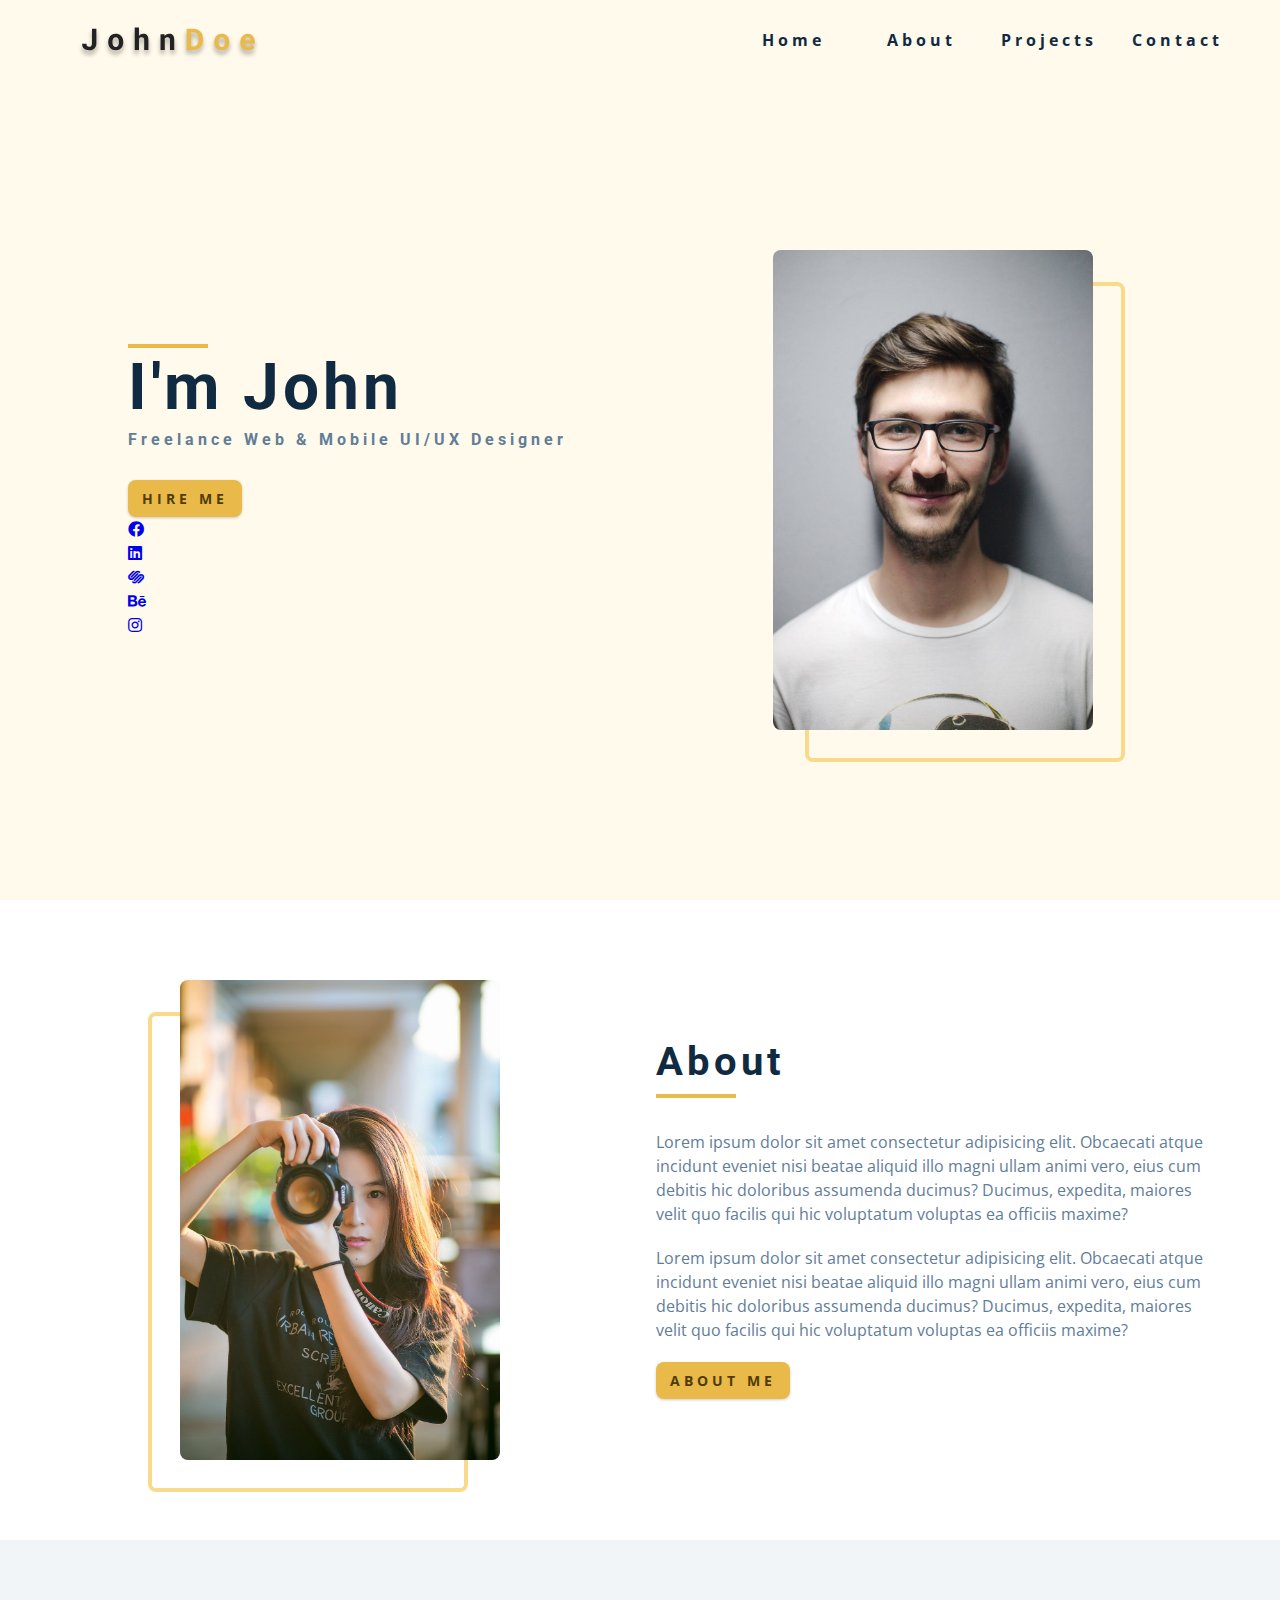
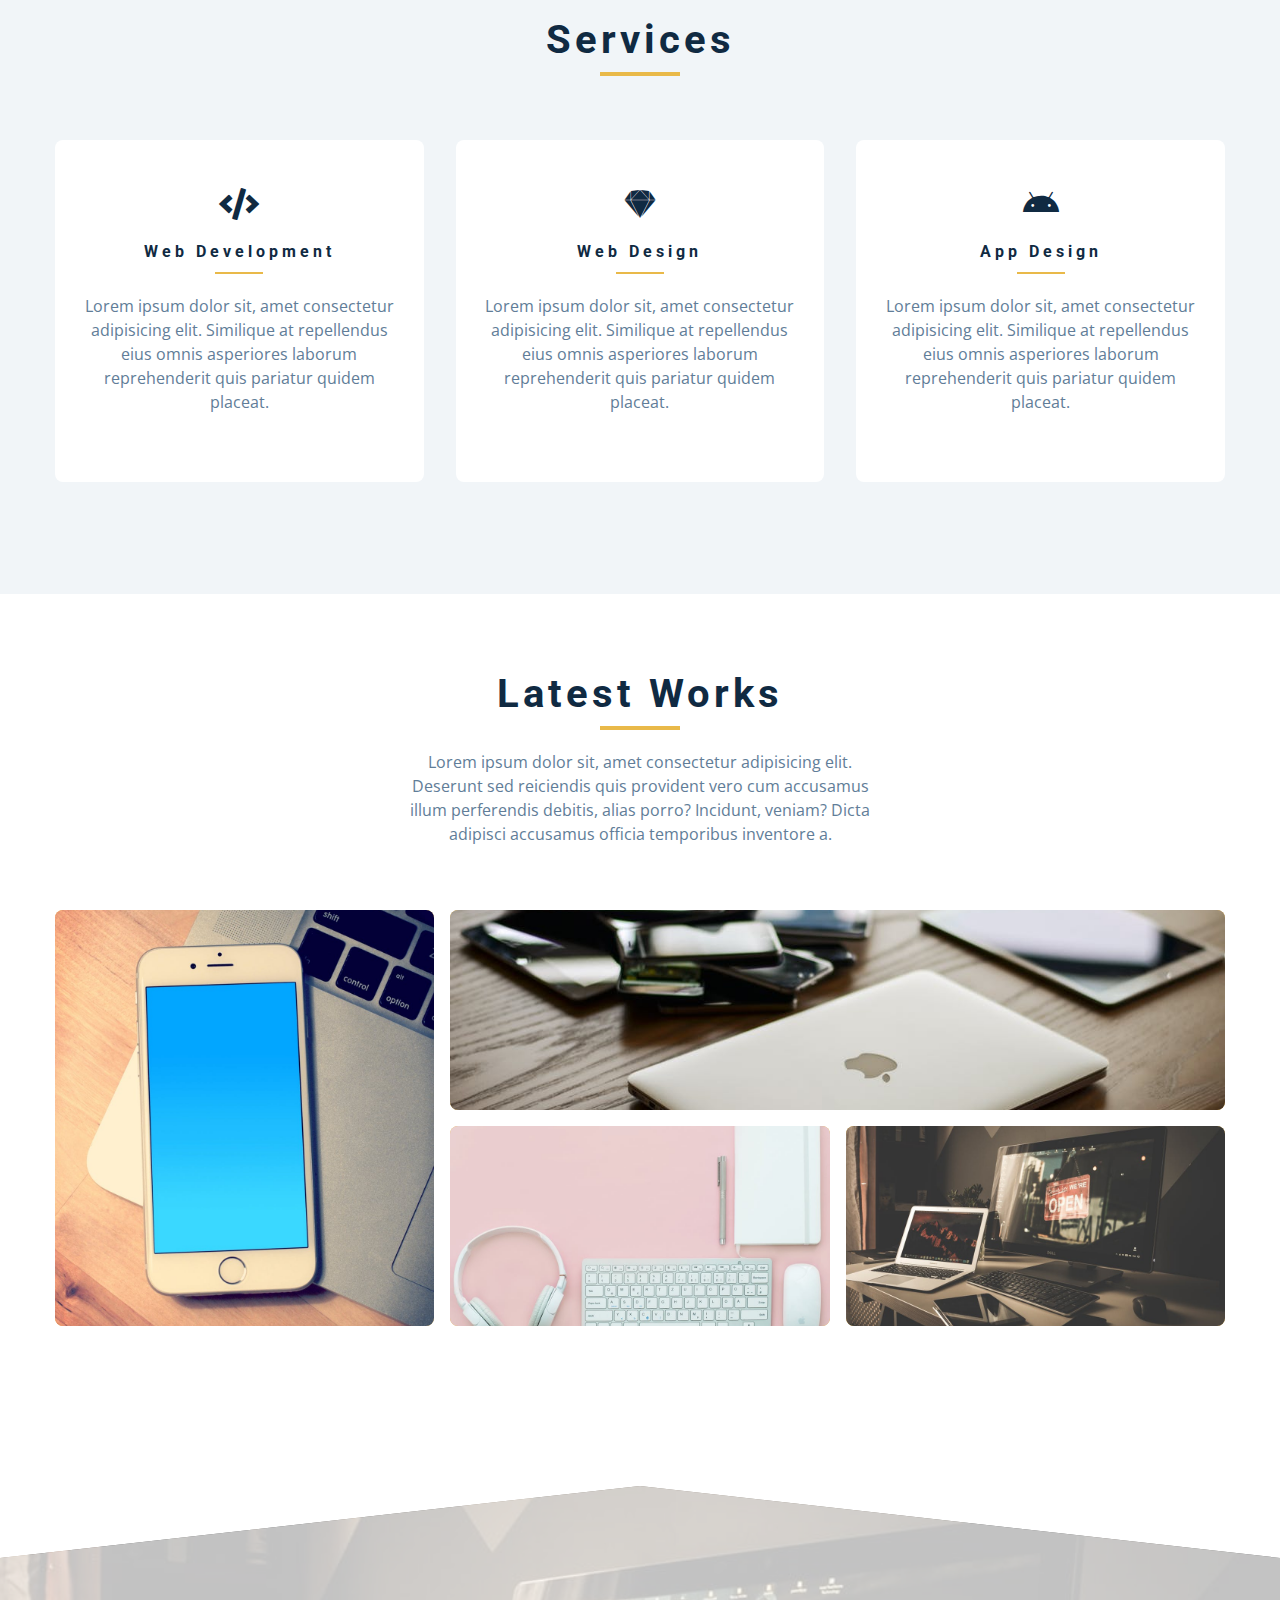
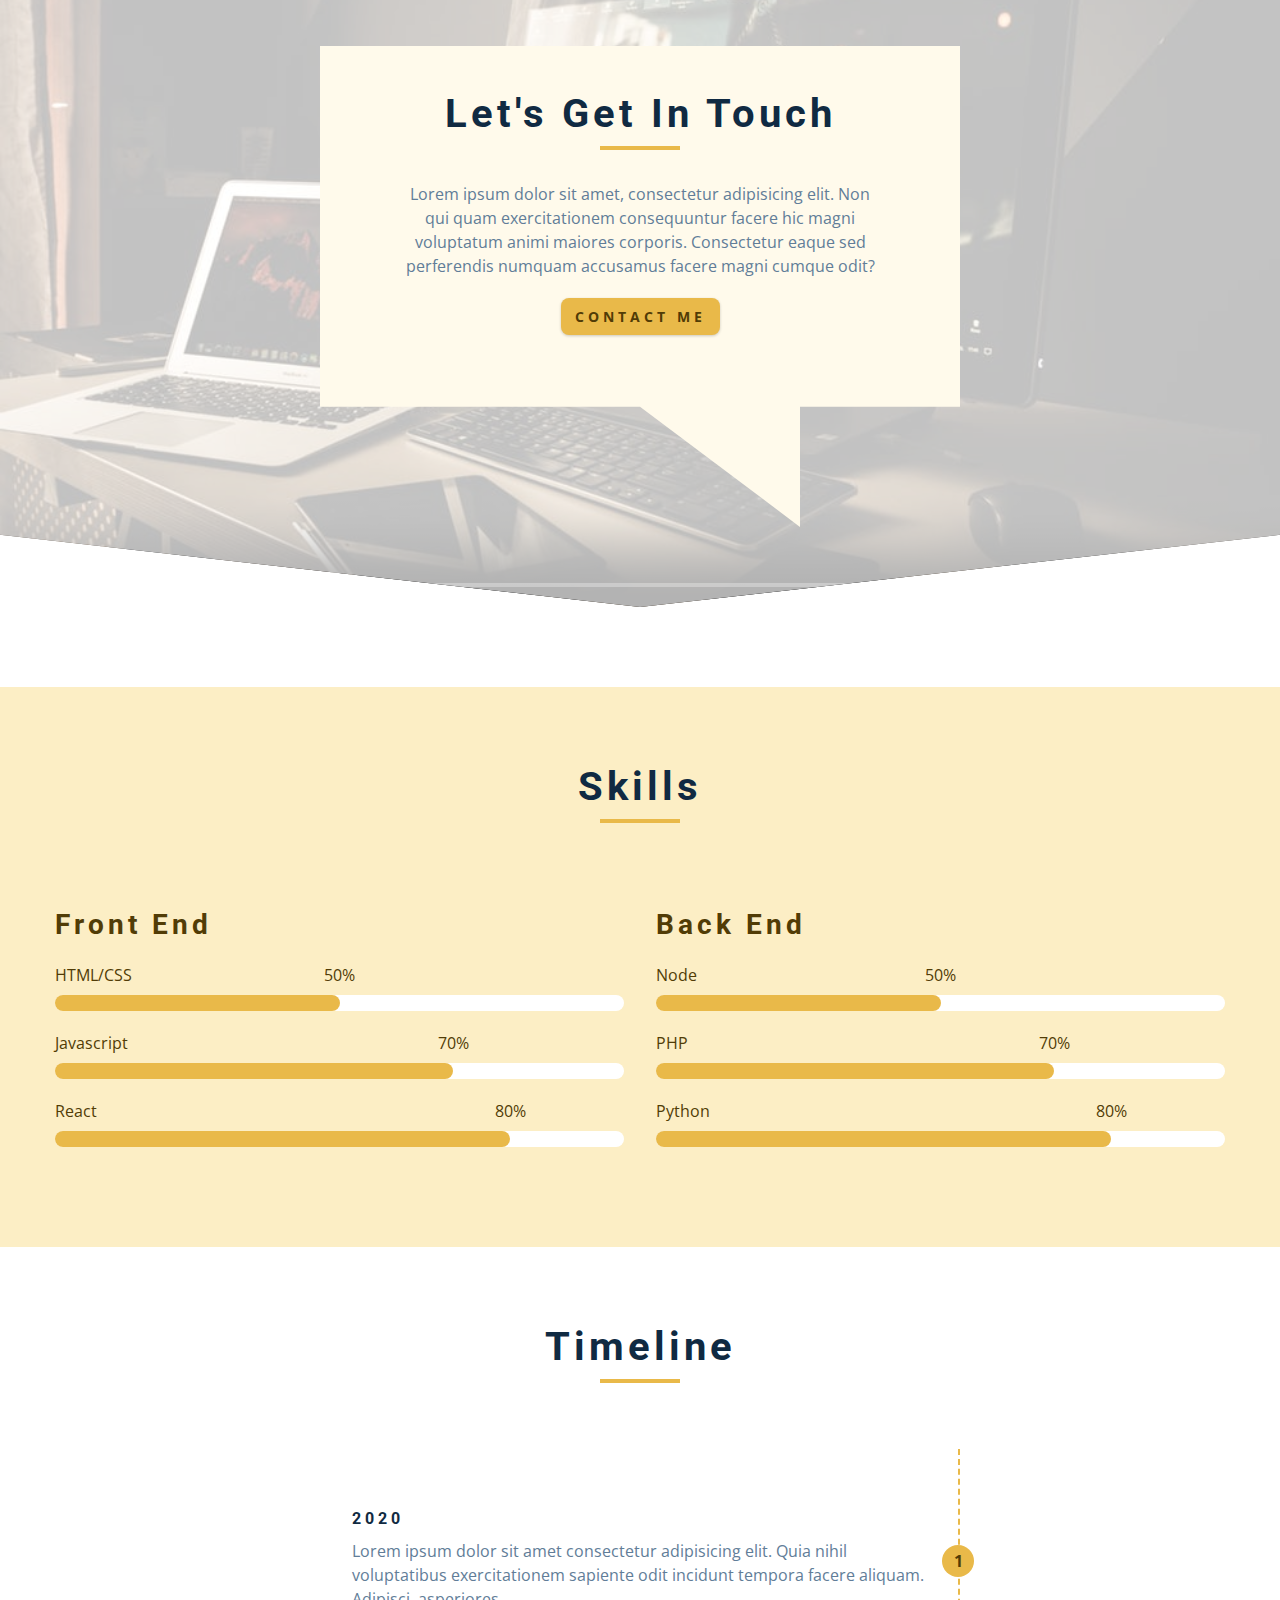
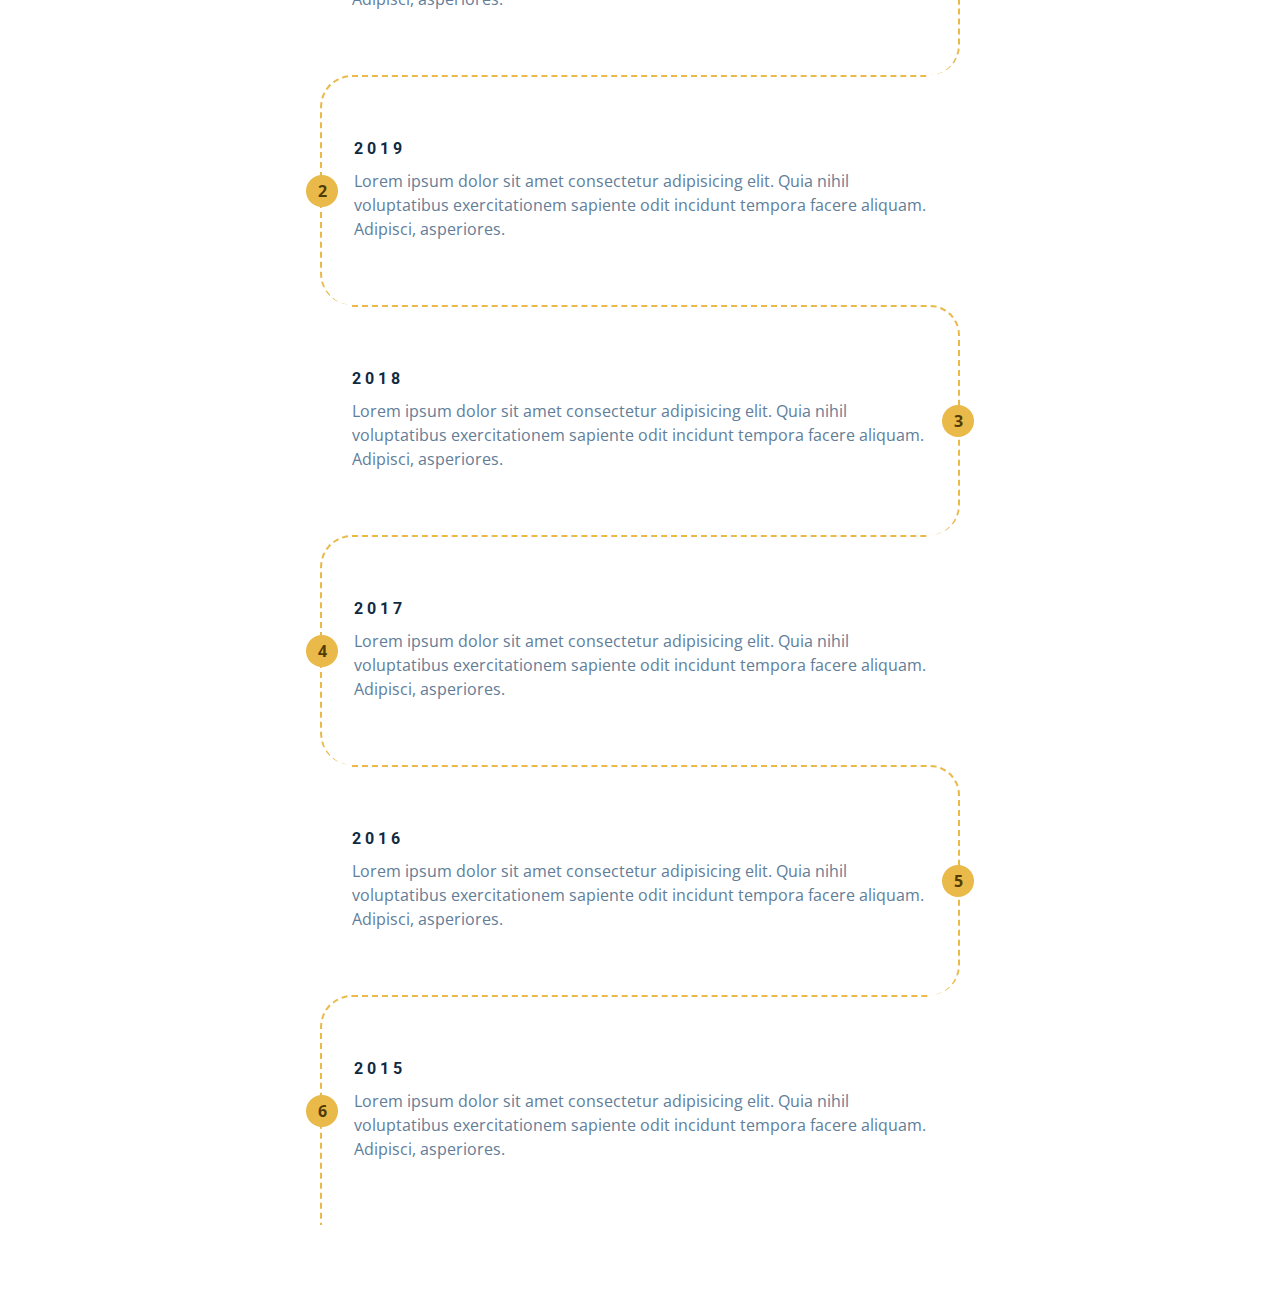
<file: index.html>
<!DOCTYPE html>
<html lang="en">
  <head>
    <meta charset="UTF-8" />
    <meta name="viewport" content="width=device-width, initial-scale=1.0" />
    <title>John Doe || Home</title>
    <!-- font-awesome -->
    <link
      rel="stylesheet"
      href="./fontawesome-free-5.12.1-web/css/all.min.css"
    />
    <!-- css -->
    <link rel="stylesheet" href="./css/styles.css" />
  </head>
  <body>
    <!-- header -->
    <header>
      <!-- navbar -->
      <nav class="nav">
        <div class="nav-center">
          <!-- nav header -->
          <div class="nav-header">
            <img src="./images/logo.svg" class="nav-logo" alt="" />
            <button class="nav-btn">
              <i class="fas fa-bars"></i>
            </button>
          </div>
          <!-- nav links -->
          <ul class="nav-links">
            <li><a href="index.html">home</a></li>
            <li><a href="about.html">about</a></li>
            <li><a href="projects.html">projects</a></li>
            <li><a href="contact.html">contact</a></li>
          </ul>
        </div>
      </nav>
      <!-- end of navbar -->
      <section class="hero">
        <div class="section-center hero-center">
          <article class="hero-info">
            <div class="underline"></div>
            <h1>i'm john</h1>
            <h4>freelance web & mobile UI/UX Designer</h4>
            <a href="contact.html" class="btn hero-btn">hire me</a>
            <ul class="hero-icons">
              <!-- single item -->
              <li>
                <a href="https://www.twitter.com" class="hero-icon">
                  <i class="fab fa-facebook"></i>
                </a>
              </li>
              <!-- end of single item -->
              <!-- single item -->
              <li>
                <a href="https://www.twitter.com" class="hero-icon">
                  <i class="fab fa-linkedin"></i>
                </a>
              </li>
              <!-- end of single item -->
              <!-- single item -->
              <li>
                <a href="https://www.twitter.com" class="hero-icon">
                  <i class="fab fa-squarespace"></i>
                </a>
              </li>
              <!-- end of single item -->
              <!-- single item -->
              <li>
                <a href="https://www.twitter.com" class="hero-icon">
                  <i class="fab fa-behance"></i>
                </a>
              </li>
              <!-- end of single item -->
              <!-- single item -->
              <li>
                <a href="https://www.twitter.com" class="hero-icon">
                  <i class="fab fa-instagram"></i>
                </a>
              </li>
              <!-- end of single item -->
            </ul>
          </article>
          <article class="hero-img">
            <img
              src="./images/hero-img.jpeg"
              class="hero-photo"
              alt="john doe"
            />
          </article>
        </div>
      </section>
    </header>
    <!-- end of header -->
    <!-- about -->
    <section class="section about">
      <div class="section-center about-center">
        <!-- about img -->
        <article class="about-img">
          <img src="./images/about-img.jpeg" class="hero-photo" alt="" />
        </article>
        <!-- about info -->
        <article class="about-info">
          <!-- section title -->
          <div class="section-title about-title">
            <h2>about</h2>
            <div class="underline"></div>
          </div>
          <!-- section title -->
          <!-- lorem 40 -->
          <p>
            Lorem ipsum dolor sit amet consectetur adipisicing elit. Obcaecati
            atque incidunt eveniet nisi beatae aliquid illo magni ullam animi
            vero, eius cum debitis hic doloribus assumenda ducimus? Ducimus,
            expedita, maiores velit quo facilis qui hic voluptatum voluptas ea
            officiis maxime?
          </p>
          <!-- lorem 40 -->
          <p>
            Lorem ipsum dolor sit amet consectetur adipisicing elit. Obcaecati
            atque incidunt eveniet nisi beatae aliquid illo magni ullam animi
            vero, eius cum debitis hic doloribus assumenda ducimus? Ducimus,
            expedita, maiores velit quo facilis qui hic voluptatum voluptas ea
            officiis maxime?
          </p>
          <a href="about.html" class="btn about-btn">about me</a>
        </article>
      </div>
    </section>
    <!-- end of about about -->
    <!-- services -->
    <section class="section bg-grey">
      <div class="section-title">
        <h2>services</h2>
        <div class="underline"></div>
      </div>
      <div class="section-center services-center">
        <!-- single  service-->
        <article class="service">
          <i class="fas fa-code service-icon"></i>
          <h4>web development</h4>
          <div class="underline"></div>
          <p>
            Lorem ipsum dolor sit, amet consectetur adipisicing elit. Similique
            at repellendus eius omnis asperiores laborum reprehenderit quis
            pariatur quidem placeat.
          </p>
        </article>
        <!-- end of single service -->
        <!-- single  service-->
        <article class="service">
          <!-- fab -->
          <i class="fab fa-sketch service-icon"></i>
          <h4>web design</h4>
          <div class="underline"></div>
          <p>
            Lorem ipsum dolor sit, amet consectetur adipisicing elit. Similique
            at repellendus eius omnis asperiores laborum reprehenderit quis
            pariatur quidem placeat.
          </p>
        </article>
        <!-- end of single service -->
        <!-- single  service-->
        <article class="service">
          <!-- fab -->
          <i class="fab fa-android service-icon"></i>
          <h4>app design</h4>
          <div class="underline"></div>
          <p>
            Lorem ipsum dolor sit, amet consectetur adipisicing elit. Similique
            at repellendus eius omnis asperiores laborum reprehenderit quis
            pariatur quidem placeat.
          </p>
        </article>
        <!-- end of single service -->
      </div>
    </section>
    <!-- end of services -->
    <!-- projects -->
    <section class="section projects">
      <!-- section title -->
      <div class="section-title">
        <h2>latest works</h2>
        <div class="underline"></div>
        <p class="projects-text">
          Lorem ipsum dolor sit, amet consectetur adipisicing elit. Deserunt sed
          reiciendis quis provident vero cum accusamus illum perferendis
          debitis, alias porro? Incidunt, veniam? Dicta adipisci accusamus
          officia temporibus inventore a.
        </p>
      </div>
      <!-- end of section title -->
      <div class="section-center projects-center">
        <!-- single project -->
        <a href="projects.html" class="project-1">
          <article class="project">
            <img src="./images/project-1.jpeg" alt="" class="project-img" />
            <div class="project-info">
              <h4>project title</h4>
              <p>client name</p>
            </div>
          </article>
        </a>
        <!-- end of single project -->
        <!-- single project -->
        <a href="projects.html" class="project-2">
          <article class="project">
            <img src="./images/project-2.jpeg" alt="" class="project-img" />
            <div class="project-info">
              <h4>project title</h4>
              <p>client name</p>
            </div>
          </article>
        </a>
        <!-- end of single project -->
        <!-- single project -->
        <a href="projects.html" class="project-3">
          <article class="project">
            <img src="./images/project-3.jpeg" alt="" class="project-img" />
            <div class="project-info">
              <h4>project title</h4>
              <p>client name</p>
            </div>
          </article>
        </a>
        <!-- end of single project -->
        <!-- single project -->
        <a href="projects.html" class="project-4">
          <article class="project">
            <img src="./images/project-4.jpeg" alt="" class="project-img" />
            <div class="project-info">
              <h4>project title</h4>
              <p>client name</p>
            </div>
          </article>
        </a>
        <!-- end of single project -->
      </div>
    </section>
    <!-- endo of projects -->
    <!-- connect -->
    <section class="connect">
      <video
        controls
        autoplay
        muted
        loop
        poster="./images/project-4.jpeg"
        class="video-container"
      >
        <!-- <source src="./videos/connect.mp4" type="video/mp4" /> -->
        Sorry, your browser doesn't support embedded videos.
      </video>
      <div class="video-banner">
        <div class="section-title">
          <h2>let's get in touch</h2>
          <div class="underline"></div>
        </div>
        <p class="video-text">
          Lorem ipsum dolor sit amet, consectetur adipisicing elit. Non qui quam
          exercitationem consequuntur facere hic magni voluptatum animi maiores
          corporis. Consectetur eaque sed perferendis numquam accusamus facere
          magni cumque odit?
        </p>
        <a href="contact.html" class="btn">contact me</a>
      </div>
    </section>
    <!-- end of connect -->
    <!-- skills -->
    <section class="skills section">
      <!-- section title -->
      <div class="section-title">
        <h2>skills</h2>
        <div class="underline"></div>
      </div>
      <!-- section title -->
      <div class="section-center skills-center">
        <article>
          <h3>front end</h3>
          <!-- single skill -->
          <div class="skill">
            <p>HTML/CSS</p>
            <div class="skill-container">
              <div class="skill-value"></div>
              <p class="skill-text">
                50%
              </p>
            </div>
          </div>
          <!-- end of single skill -->
          <!-- single skill -->
          <div class="skill">
            <p>javascript</p>
            <div class="skill-container">
              <div class="skill-value value-70"></div>
              <p class="skill-text skill-text-70">
                70%
              </p>
            </div>
          </div>
          <!-- end of single skill -->
          <!-- single skill -->
          <div class="skill">
            <p>react</p>
            <div class="skill-container">
              <div class="skill-value value-80"></div>
              <p class="skill-text skill-text-80">
                80%
              </p>
            </div>
          </div>
          <!-- end of single skill -->
        </article>
        <article>
          <h3>back end</h3>
          <!-- single skill -->
          <div class="skill">
            <p>node</p>
            <div class="skill-container">
              <div class="skill-value"></div>
              <p class="skill-text">
                50%
              </p>
            </div>
          </div>
          <!-- end of single skill -->
          <!-- single skill -->
          <div class="skill">
            <p>PHP</p>
            <div class="skill-container">
              <div class="skill-value value-70"></div>
              <p class="skill-text skill-text-70">
                70%
              </p>
            </div>
          </div>
          <!-- end of single skill -->
          <!-- single skill -->
          <div class="skill">
            <p>python</p>
            <div class="skill-container">
              <div class="skill-value value-80"></div>
              <p class="skill-text skill-text-80">
                80%
              </p>
            </div>
          </div>
          <!-- end of single skill -->
        </article>
      </div>
    </section>
    <!-- end of skills -->
    <!-- timeline -->
    <section class="section timeline">
      <!-- section-title -->
      <div class="section-title">
        <h2>timeline</h2>
        <div class="underline"></div>
      </div>
      <!-- end of section title -->
      <div class="section-center timeline-center">
        <!-- single timeline item -->
        <article class="timeline-item">
          <h4>2020</h4>
          <p>
            Lorem ipsum dolor sit amet consectetur adipisicing elit. Quia nihil
            voluptatibus exercitationem sapiente odit incidunt tempora facere
            aliquam. Adipisci, asperiores.
          </p>
          <span class="number">
            1
          </span>
        </article>
        <!-- end of single timeline item -->
        <!-- single timeline item -->
        <article class="timeline-item">
          <h4>2019</h4>
          <p>
            Lorem ipsum dolor sit amet consectetur adipisicing elit. Quia nihil
            voluptatibus exercitationem sapiente odit incidunt tempora facere
            aliquam. Adipisci, asperiores.
          </p>
          <span class="number">
            2
          </span>
        </article>
        <!-- end of single timeline item -->
        <!-- single timeline item -->
        <article class="timeline-item">
          <h4>2018</h4>
          <p>
            Lorem ipsum dolor sit amet consectetur adipisicing elit. Quia nihil
            voluptatibus exercitationem sapiente odit incidunt tempora facere
            aliquam. Adipisci, asperiores.
          </p>
          <span class="number">
            3
          </span>
        </article>
        <!-- end of single timeline item -->
        <!-- single timeline item -->
        <article class="timeline-item">
          <h4>2017</h4>
          <p>
            Lorem ipsum dolor sit amet consectetur adipisicing elit. Quia nihil
            voluptatibus exercitationem sapiente odit incidunt tempora facere
            aliquam. Adipisci, asperiores.
          </p>
          <span class="number">
            4
          </span>
        </article>
        <!-- end of single timeline item -->
        <!-- single timeline item -->
        <article class="timeline-item">
          <h4>2016</h4>
          <p>
            Lorem ipsum dolor sit amet consectetur adipisicing elit. Quia nihil
            voluptatibus exercitationem sapiente odit incidunt tempora facere
            aliquam. Adipisci, asperiores.
          </p>
          <span class="number">
            5
          </span>
        </article>
        <!-- end of single timeline item -->
        <!-- single timeline item -->
        <article class="timeline-item">
          <h4>2015</h4>
          <p>
            Lorem ipsum dolor sit amet consectetur adipisicing elit. Quia nihil
            voluptatibus exercitationem sapiente odit incidunt tempora facere
            aliquam. Adipisci, asperiores.
          </p>
          <span class="number">
            6
          </span>
        </article>
        <!-- end of single timeline item -->
      </div>
    </section>
    <!--end of  timeline -->
    <script src="./js/app.js"></script>
  </body>
</html>
</file>
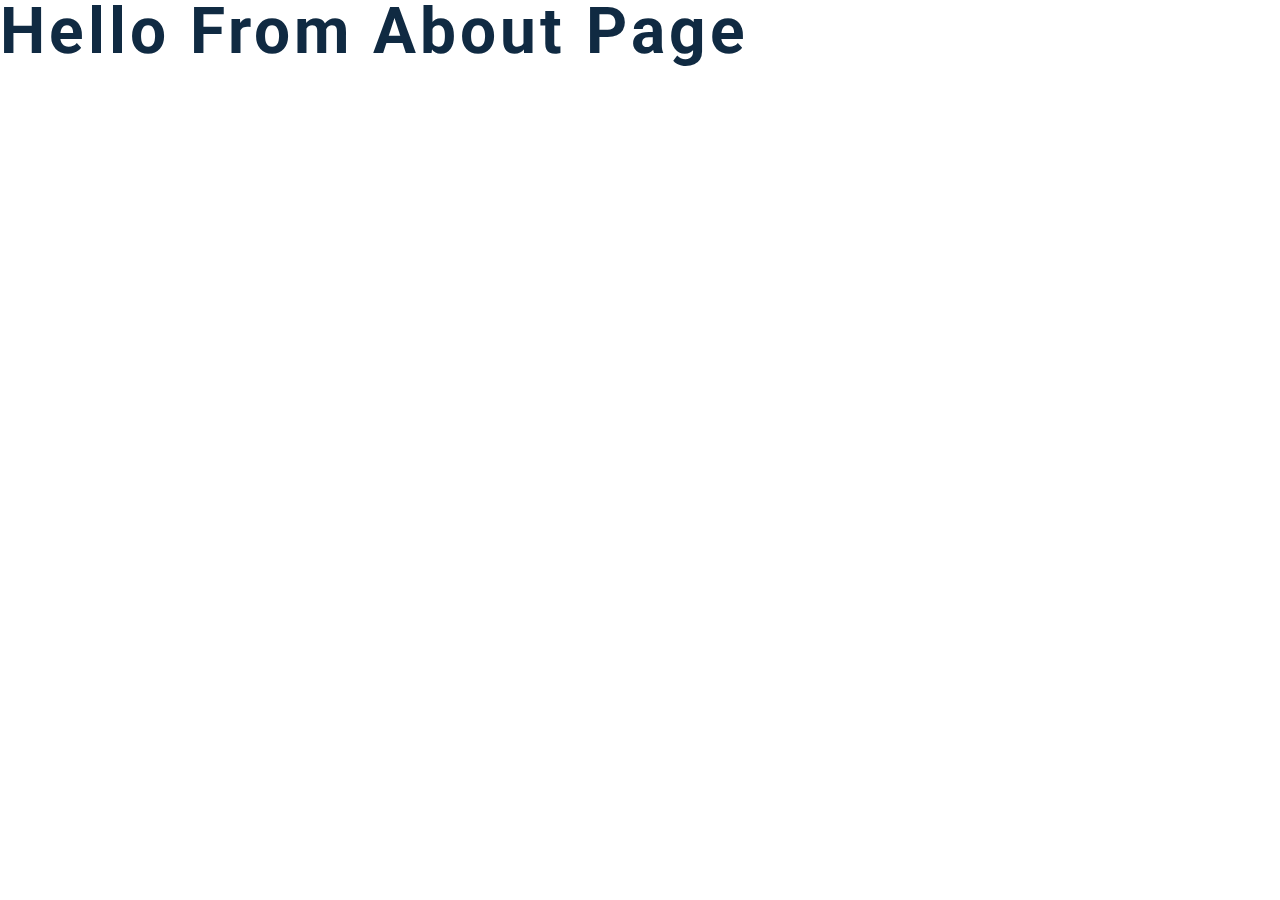
<file: about.html>
<!DOCTYPE html>
<html lang="en">
  <head>
    <meta charset="UTF-8" />
    <meta name="viewport" content="width=device-width, initial-scale=1.0" />
    <title>John Doe || About</title>
    <link rel="stylesheet" href="./css/styles.css" />
  </head>
  <body>
    <h1>hello from about page</h1>
    <script src="./js/app.js"></script>
  </body>
</html>
</file>
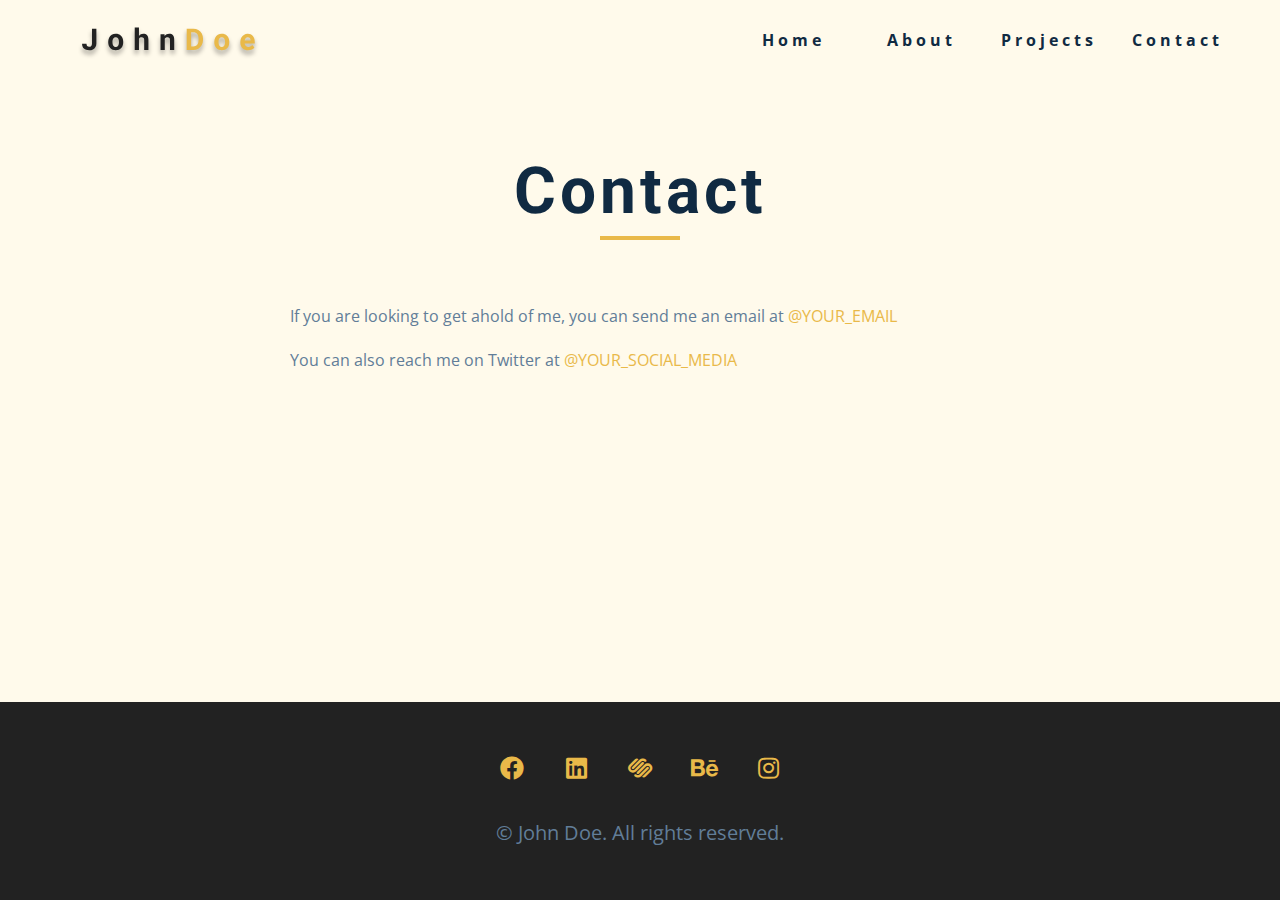
<file: contact.html>
<!DOCTYPE html>
<html lang="en">
  <head>
    <meta charset="UTF-8" />
    <meta name="viewport" content="width=device-width, initial-scale=1.0" />
    <title>John Doe || Contact</title>
    <link
      rel="stylesheet"
      href="./fontawesome-free-5.12.1-web/css/all.min.css"
    />
    <!-- css -->
    <link rel="stylesheet" href="./css/styles.css" />
  </head>

  <body>
    <!-- navbar -->
    <nav class="nav" id="nav">
      <div class="nav-center">
        <!-- nav header -->
        <div class="nav-header">
          <img src="./images/logo.svg" class="nav-logo" alt="" />
          <button class="nav-btn" id="nav-btn">
            <i class="fas fa-bars"></i>
          </button>
        </div>
        <!-- nav links -->
        <ul class="nav-links">
          <li><a href="index.html">home</a></li>
          <li><a href="about.html">about</a></li>
          <li><a href="projects.html">projects</a></li>
          <li><a href="contact.html">contact</a></li>
        </ul>
      </div>
    </nav>
    <!-- end of navbar -->
    <!-- sidebar -->
    <aside class="sidebar" id="sidebar">
      <div>
        <button id="close-btn" class="close-btn">
          <i class="fas fa-times"></i>
        </button>
        <ul class="sidebar-links">
          <li><a href="index.html">home</a></li>
          <li><a href="about.html">about</a></li>
          <li><a href="projects.html">projects</a></li>
          <li><a href="contact.html">contact</a></li>
        </ul>
        <ul class="social-icons">
          <!-- single item -->
          <li>
            <a href="https://www.twitter.com" class="social-icon">
              <i class="fab fa-facebook"></i>
            </a>
          </li>
          <!-- end of single item -->
          <!-- single item -->
          <li>
            <a href="https://www.twitter.com" class="social-icon">
              <i class="fab fa-linkedin"></i>
            </a>
          </li>
          <!-- end of single item -->
          <!-- single item -->
          <li>
            <a href="https://www.twitter.com" class="social-icon">
              <i class="fab fa-squarespace"></i>
            </a>
          </li>
          <!-- end of single item -->
          <!-- single item -->
          <li>
            <a href="https://www.twitter.com" class="social-icon">
              <i class="fab fa-behance"></i>
            </a>
          </li>
          <!-- end of single item -->
          <!-- single item -->
          <li>
            <a href="https://www.twitter.com" class="social-icon">
              <i class="fab fa-instagram"></i>
            </a>
          </li>
          <!-- end of single item -->
        </ul>
      </div>
    </aside>
    <!-- end of sidebar -->
    <section class="section single-page">
      <div class="section-title">
        <h1>contact</h1>
        <div class="underline"></div>
      </div>
      <div class="page-info section-center">
        <p>
          If you are looking to get ahold of me, you can send me an email at
          <a href="mailto:email@email.com">@your_email</a>
        </p>
        <p>
          You can also reach me on Twitter at
          <a href="https://www.twitter.com">@your_social_media </a>
        </p>
      </div>
    </section>
    <!-- footer -->
    <footer class="footer">
      <ul class="social-icons">
        <!-- single item -->
        <li>
          <a href="https://www.twitter.com" class="social-icon">
            <i class="fab fa-facebook"></i>
          </a>
        </li>
        <!-- end of single item -->
        <!-- single item -->
        <li>
          <a href="https://www.twitter.com" class="social-icon">
            <i class="fab fa-linkedin"></i>
          </a>
        </li>
        <!-- end of single item -->
        <!-- single item -->
        <li>
          <a href="https://www.twitter.com" class="social-icon">
            <i class="fab fa-squarespace"></i>
          </a>
        </li>
        <!-- end of single item -->
        <!-- single item -->
        <li>
          <a href="https://www.twitter.com" class="social-icon">
            <i class="fab fa-behance"></i>
          </a>
        </li>
        <!-- end of single item -->
        <!-- single item -->
        <li>
          <a href="https://www.twitter.com" class="social-icon">
            <i class="fab fa-instagram"></i>
          </a>
        </li>
        <!-- end of single item -->
      </ul>

      <p>&copy; <span id="date"></span> John Doe. All rights reserved.</p>
    </footer>
    <script src="./js/app.js"></script>
  </body>
</html>
</file>
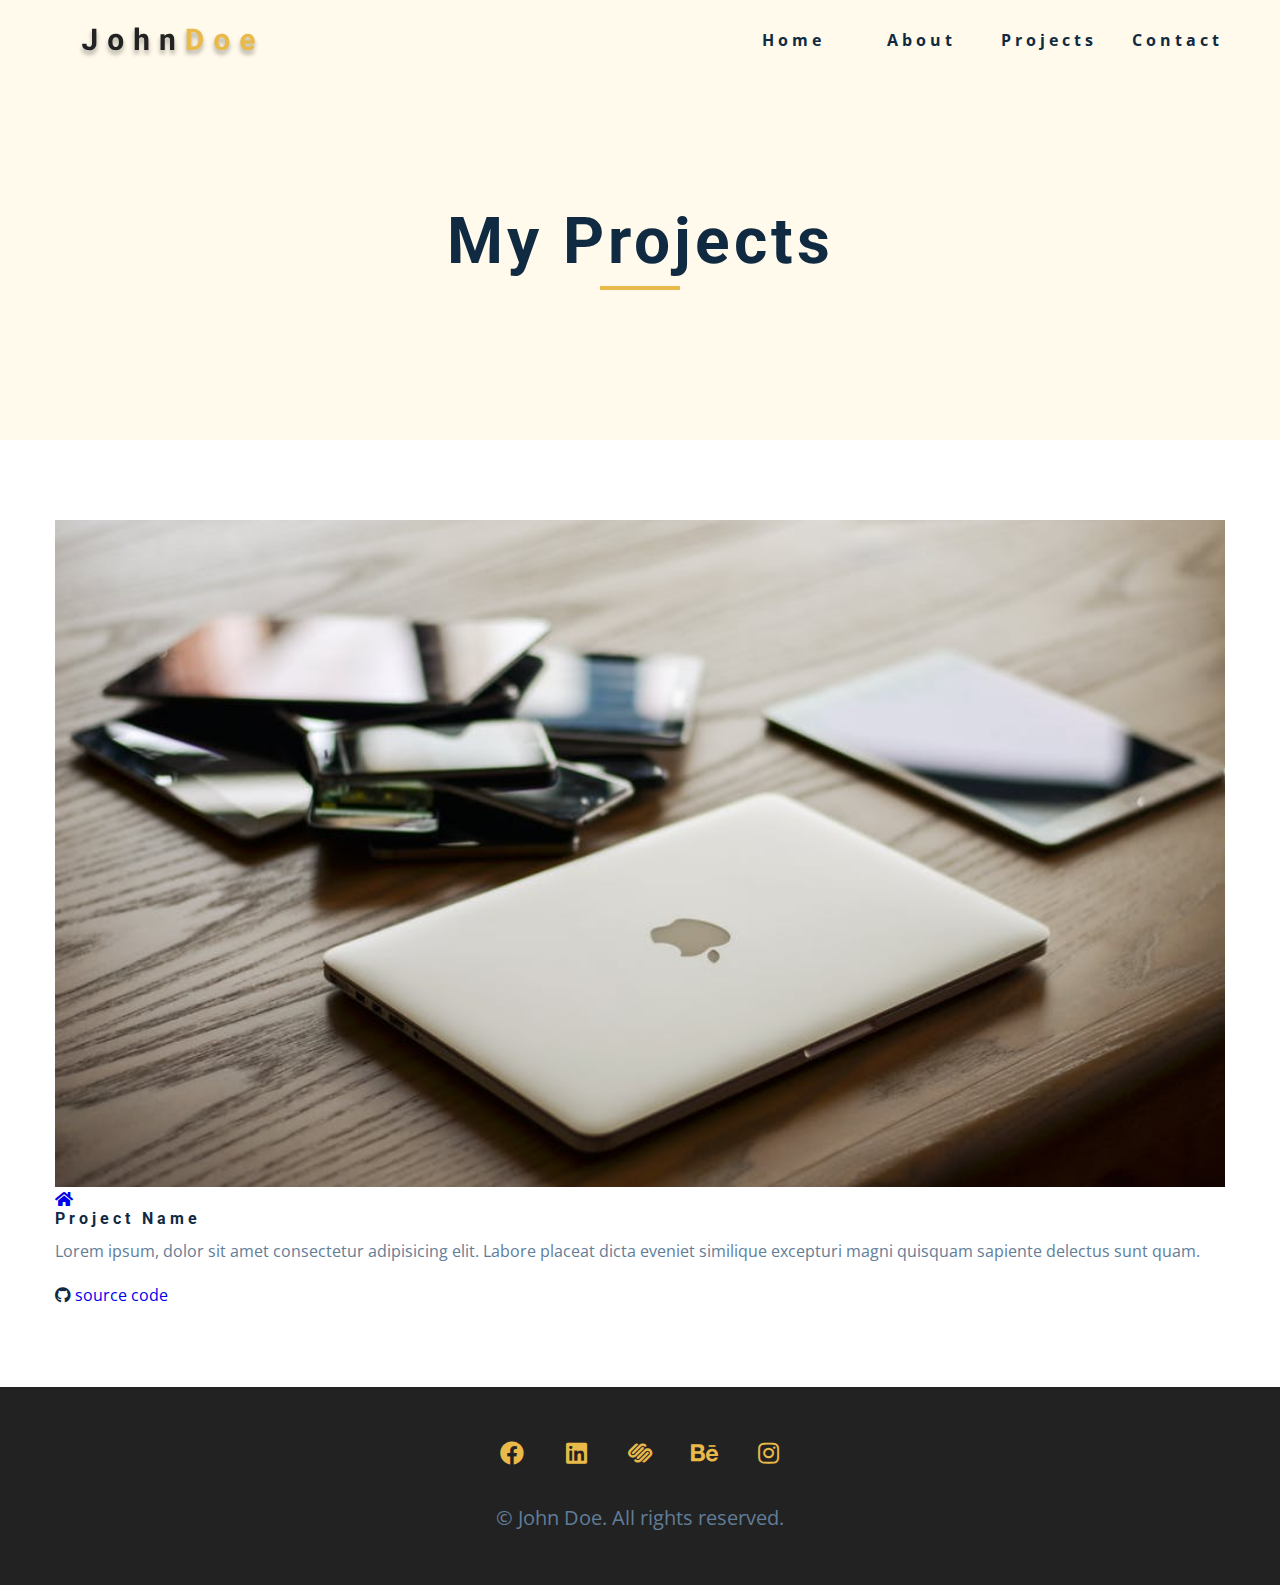
<file: projects.html>
<!DOCTYPE html>
<html lang="en">
  <head>
    <meta charset="UTF-8" />
    <meta name="viewport" content="width=device-width, initial-scale=1.0" />
    <title>John Doe || Projects</title>
    <link
      rel="stylesheet"
      href="./fontawesome-free-5.12.1-web/css/all.min.css"
    />
    <!-- css -->
    <link rel="stylesheet" href="./css/styles.css" />
  </head>

  <body>
    <!-- navbar -->
    <nav class="nav" id="nav">
      <div class="nav-center">
        <!-- nav header -->
        <div class="nav-header">
          <img src="./images/logo.svg" class="nav-logo" alt="" />
          <button class="nav-btn" id="nav-btn">
            <i class="fas fa-bars"></i>
          </button>
        </div>
        <!-- nav links -->
        <ul class="nav-links">
          <li><a href="index.html">home</a></li>
          <li><a href="about.html">about</a></li>
          <li><a href="projects.html">projects</a></li>
          <li><a href="contact.html">contact</a></li>
        </ul>
      </div>
    </nav>
    <!-- end of navbar -->
    <!-- sidebar -->
    <aside class="sidebar" id="sidebar">
      <div>
        <button id="close-btn" class="close-btn">
          <i class="fas fa-times"></i>
        </button>
        <ul class="sidebar-links">
          <li><a href="index.html">home</a></li>
          <li><a href="about.html">about</a></li>
          <li><a href="projects.html">projects</a></li>
          <li><a href="contact.html">contact</a></li>
        </ul>
        <ul class="social-icons">
          <!-- single item -->
          <li>
            <a href="https://www.twitter.com" class="social-icon">
              <i class="fab fa-facebook"></i>
            </a>
          </li>
          <!-- end of single item -->
          <!-- single item -->
          <li>
            <a href="https://www.twitter.com" class="social-icon">
              <i class="fab fa-linkedin"></i>
            </a>
          </li>
          <!-- end of single item -->
          <!-- single item -->
          <li>
            <a href="https://www.twitter.com" class="social-icon">
              <i class="fab fa-squarespace"></i>
            </a>
          </li>
          <!-- end of single item -->
          <!-- single item -->
          <li>
            <a href="https://www.twitter.com" class="social-icon">
              <i class="fab fa-behance"></i>
            </a>
          </li>
          <!-- end of single item -->
          <!-- single item -->
          <li>
            <a href="https://www.twitter.com" class="social-icon">
              <i class="fab fa-instagram"></i>
            </a>
          </li>
          <!-- end of single item -->
        </ul>
      </div>
    </aside>
    <!-- end of sidebar -->
    <header class="projects-hero">
      <!-- section title -->
      <div class="section-title">
        <h1>my projects</h1>
        <div class="underline"></div>
      </div>
    </header>
    <section class="section">
      <!-- end of section title -->
      <div class="section-center projects-page-center">
        <!-- single project -->
        <article class="single-project">
          <div class="project-container">
            <img src="./images/project-1.jpeg" alt="single project" />
            <a href="https://www.johnsmilga.com" class="project-icon">
              <i class="fas fa-home"></i>
            </a>
          </div>
          <div class="project-details">
            <h4>project name</h4>
            <p>
              Lorem ipsum, dolor sit amet consectetur adipisicing elit. Labore
              placeat dicta eveniet similique excepturi magni quisquam sapiente
              delectus sunt quam.
            </p>
            <div class="project-footer">
              <span>
                <i class="fab fa-github"></i>
              </span>
              <a href="https://github.com">source code</a>
            </div>
          </div>
        </article>
        <!-- end of single project -->
      </div>
    </section>
    <!-- footer -->
    <footer class="footer">
      <ul class="social-icons">
        <!-- single item -->
        <li>
          <a href="https://www.twitter.com" class="social-icon">
            <i class="fab fa-facebook"></i>
          </a>
        </li>
        <!-- end of single item -->
        <!-- single item -->
        <li>
          <a href="https://www.twitter.com" class="social-icon">
            <i class="fab fa-linkedin"></i>
          </a>
        </li>
        <!-- end of single item -->
        <!-- single item -->
        <li>
          <a href="https://www.twitter.com" class="social-icon">
            <i class="fab fa-squarespace"></i>
          </a>
        </li>
        <!-- end of single item -->
        <!-- single item -->
        <li>
          <a href="https://www.twitter.com" class="social-icon">
            <i class="fab fa-behance"></i>
          </a>
        </li>
        <!-- end of single item -->
        <!-- single item -->
        <li>
          <a href="https://www.twitter.com" class="social-icon">
            <i class="fab fa-instagram"></i>
          </a>
        </li>
        <!-- end of single item -->
      </ul>

      <p>&copy; <span id="date"></span> John Doe. All rights reserved.</p>
    </footer>
    <script src="./js/app.js"></script>
  </body>
</html>
</file>
<file: css/styles.css>
/*
=============== 
Fonts
===============
*/
@import url("https://fonts.googleapis.com/css?family=Open+Sans|Roboto:400,700&display=swap");

/*
=============== 
Variables
===============
*/

:root {
  /* dark shades of primary color*/
  --clr-primary-1: hsl(43, 86%, 17%);
  --clr-primary-2: hsl(43, 77%, 27%);
  --clr-primary-3: hsl(43, 72%, 37%);
  --clr-primary-4: hsl(42, 63%, 48%);
  /* primary/main color */
  --clr-primary-5: hsl(42, 78%, 60%);
  /* lighter shades of primary color */
  --clr-primary-6: hsl(43, 89%, 70%);
  --clr-primary-7: hsl(43, 90%, 76%);
  --clr-primary-8: hsl(45, 86%, 81%);
  --clr-primary-9: hsl(45, 90%, 88%);
  --clr-primary-10: hsl(45, 100%, 96%);
  /* darkest grey - used for headings */
  --clr-grey-1: hsl(209, 61%, 16%);
  --clr-grey-2: hsl(211, 39%, 23%);
  --clr-grey-3: hsl(209, 34%, 30%);
  --clr-grey-4: hsl(209, 28%, 39%);
  /* grey used for paragraphs */
  --clr-grey-5: hsl(210, 22%, 49%);
  --clr-grey-6: hsl(209, 23%, 60%);
  --clr-grey-7: hsl(211, 27%, 70%);
  --clr-grey-8: hsl(210, 31%, 80%);
  --clr-grey-9: hsl(212, 33%, 89%);
  --clr-grey-10: hsl(210, 36%, 96%);
  --clr-white: #fff;
  --ff-primary: "Roboto", sans-serif;
  --ff-secondary: "Open Sans", sans-serif;
  --transition: all 0.3s linear;
  --spacing: 0.25rem;
  --radius: 0.5rem;
  --light-shadow: 0 5px 15px rgba(0, 0, 0, 0.1);
  --dark-shadow: 0 5px 15px rgba(0, 0, 0, 0.2);
  --max-width: 1170px;
}
/*
=============== 
Global Styles
===============
*/

*,
::after,
::before {
  margin: 0;
  padding: 0;
  box-sizing: border-box;
}
body {
  font-family: var(--ff-secondary);
  background: var(--clr-white);
  color: var(--clr-grey-1);
  line-height: 1.5;
  font-size: 0.875rem;
}
ul {
  list-style-type: none;
}
a {
  text-decoration: none;
}
img:not(.nav-logo) {
  width: 100%;
  display: block;
}

h1,
h2,
h3,
h4 {
  letter-spacing: var(--spacing);
  text-transform: capitalize;
  line-height: 1.25;
  margin-bottom: 0.75rem;
  font-family: var(--ff-primary);
}
h1 {
  font-size: 3rem;
}
h2 {
  font-size: 2rem;
}
h3 {
  font-size: 1.25rem;
}
h4 {
  font-size: 0.875rem;
}
p {
  margin-bottom: 1.25rem;
  color: var(--clr-grey-5);
}
@media screen and (min-width: 800px) {
  h1 {
    font-size: 4rem;
  }
  h2 {
    font-size: 2.5rem;
  }
  h3 {
    font-size: 1.75rem;
  }
  h4 {
    font-size: 1rem;
  }
  body {
    font-size: 1rem;
  }
  h1,
  h2,
  h3,
  h4 {
    line-height: 1;
  }
}
/*  global classes */

.btn {
  text-transform: uppercase;
  background: var(--clr-primary-5);
  color: var(--clr-primary-1);
  padding: 0.375rem 0.75rem;
  letter-spacing: var(--spacing);
  display: inline-block;
  font-weight: 700;
  -webkit-transition: var(--transition);
  transition: var(--transition);
  font-size: 0.875rem;
  border: 2px solid transparent;
  cursor: pointer;
  box-shadow: 0 1px 3px rgba(0, 0, 0, 0.2);
  border-radius: var(--radius);
}
.btn:hover {
  color: var(--clr-primary-1);
  background: var(--clr-primary-7);
}
/* section */
.section {
  padding: 5rem 0;
}

.section-center {
  width: 90vw;
  margin: 0 auto;
  max-width: 1170px;
}
@media screen and (min-width: 992px) {
  .section-center {
    width: 95vw;
  }
}
/* added during recording */
.underline {
  width: 5rem;
  height: 0.25rem;
  margin-bottom: 1.25rem;
  background: var(--clr-primary-5);
  margin-left: auto;
  margin-right: auto;
}

/* section title */
.section-title {
  margin-bottom: 4rem;
  text-align: center;
}
.bg-grey {
  background: var(--clr-grey-10);
}
/*
=============== 
Navbar
===============
*/
.nav-links {
  display: none;
}
.nav {
  height: 5rem;
  display: grid;
  -webkit-box-align: center;
  align-items: center;
  -webkit-transition: var(--transition);
  transition: var(--transition);
  padding: 1rem;
}
.nav-center {
  width: 100%;
  max-width: 1170px;
  margin: 0 auto;
}
.nav-header {
  display: grid;
  grid-template-columns: 1fr 1fr;
  -webkit-box-align: center;
  align-items: center;
}
.nav-btn {
  background: transparent;
  border-color: transparent;
  color: var(--clr-primary-5);
  font-size: 2rem;
  cursor: pointer;
  /* show later */
  justify-self: right;
}

@media screen and (min-width: 768px) {
  .nav {
    background: var(--clr-primary-10);
  }
  .nav-btn {
    display: none;
  }
  .nav-links {
    display: grid;
    grid-template-columns: repeat(4, 1fr);
    justify-items: center;
    -webkit-column-gap: 2rem;
    -moz-column-gap: 2rem;
    column-gap: 2rem;
  }
  .nav-links a {
    text-transform: capitalize;
    color: var(--clr-grey-1);
    font-weight: bold;
    letter-spacing: var(--spacing);
    -webkit-transition: var(--transition);
    transition: var(--transition);
  }
  .nav-links a:hover {
    color: var(--clr-primary-5);
  }
  .nav-center {
    display: grid;
    grid-template-columns: auto 1fr;
    -webkit-box-align: center;
    align-items: center;
  }

  .nav-links {
    justify-self: end;
  }
}
/* fixed navbar */
.navbar-fixed {
  position: fixed;
  top: 0;
  left: 0;
  width: 100%;
  background: var(--clr-white);
  z-index: 2;
  box-shadow: var(--light-shadow);
}
/*
=============== 
Sidebar
===============
*/
.sidebar {
  position: fixed;
  top: 0;
  left: 0;
  width: 100%;
  height: 100%;
  background: var(--clr-grey-10);
  z-index: 4;
  display: grid;
  place-items: center;
  -webkit-transition: var(--transition);
  transition: var(--transition);
  /* add later */
  -webkit-transform: translate(-100%);
  transform: translate(-100%);
}
.show-sidebar {
  -webkit-transform: translate(0);
  transform: translate(0);
}
.sidebar-links {
  text-align: center;
}
/* add sidebar links to navbar links */
.sidebar-links a {
  font-size: 2rem;
  text-transform: capitalize;
  -webkit-transition: var(--transition);
  transition: var(--transition);
  color: var(--clr-grey-5);
  letter-spacing: var(--spacing);
  display: inline-block;
  margin-bottom: 1.5rem;
}
.sidebar-links a:hover {
  color: var(--clr-primary-5);
}
.social-icons {
  display: grid;
  margin-top: 3rem;
  width: 20rem;
  grid-template-columns: repeat(5, 1fr);
  justify-items: center;
}
.social-icon {
  font-size: 1.5rem;
  color: var(--clr-grey-1);
  -webkit-transition: var(--transition);
  transition: var(--transition);
}
.social-icon:hover {
  color: var(--clr-primary-5);
}
.close-btn {
  position: absolute;
  top: 1rem;
  right: 1rem;
  font-size: 3rem;
  background: transparent;
  border: none;
  -webkit-transition: var(--transition);
  transition: var(--transition);
  color: #bb2525;
  cursor: pointer;
}
.close-btn:hover {
  color: #e66b6b;
}
/*
=============== 
Hero
===============
*/
/* underline in globals */
.hero .underline {
  margin-bottom: 0.5rem;
  margin-left: 0;
}
.hero-img {
  display: none;
}
.hero {
  background: var(--clr-primary-10);
}
.hero-center {
  min-height: calc(100vh - 5rem);
  display: grid;
  -webkit-box-align: center;
  align-items: center;
  justify-items: center;
}

.hero-info h4 {
  color: var(--clr-grey-5);
}
.hero-icons {
  justify-items: start;
}
.hero-btn {
  margin-top: 1.25rem;
}

/* later in the media query */

@media screen and (min-width: 992px) {
  .hero-center {
    grid-template-columns: 1fr 1fr;
  }
  .hero-img {
    /* show on bigger screensize */
    display: block;
    position: relative;
  }
  .hero-photo {
    max-width: 25rem;
    max-height: 30rem;
    -o-object-fit: cover;
    object-fit: cover;
    border-radius: var(--radius);
    /* place the image in front of ::before */
    position: relative;
  }
  /* hero photo outside  */
  .hero-img::before,
  .about-img::before {
    content: "";
    position: absolute;
    width: 100%;
    height: 100%;
    top: 2rem;
    right: -2rem;
    border: 0.25rem solid var(--clr-primary-7);
    border-radius: var(--radius);
  }
}
/*
=============== 
About
===============
*/

/* section title in globals */
.about-title {
  text-align: left;
}
.about-title .underline {
  margin-left: 0;
}
.about-title {
  margin-bottom: 2rem;
}
.about-center {
  display: grid;
  gap: 3rem 2rem;
}
.about-img {
  justify-self: center;
}

@media screen and (min-width: 992px) {
  .about-center {
    grid-template-columns: 1fr 1fr;
  }
  /* about-img::before added to hero */
  .about-img {
    position: relative;
  }
  .about-img::before {
    left: -2rem;
  }
  .about-info {
    align-self: center;
  }
}
/*
=============== 
Services
===============
*/
/* talk about small screen 
without grid 
 different setup */
/* bg-grey in globals */

.service {
  background: var(--clr-white);
  padding: 3rem 1.5rem;
  margin-bottom: 2rem;
  border-radius: var(--radius);
  text-align: center;
  -webkit-transition: var(--transition);
  transition: var(--transition);
}
.service .service-icon {
  font-size: 2rem;
  margin-bottom: 1.5rem;
}
.service .underline {
  width: 3rem;
  height: 0.12rem;
  -webkit-transition: var(--transition);
  transition: var(--transition);
}
.service p {
  -webkit-transition: var(--transition);
  transition: var(--transition);
}
.service:hover {
  background: var(--clr-primary-5);
  color: var(--clr-white);
}
.service:hover p {
  color: var(--clr-white);
}
.service:hover .underline {
  background: var(--clr-white);
}
@media screen and (min-width: 676px) {
  .services-center {
    display: grid;
    grid-template-columns: 1fr 1fr;
    -webkit-column-gap: 2rem;
    -moz-column-gap: 2rem;
    column-gap: 2rem;
  }
}
@media screen and (min-width: 992px) {
  .services-center {
    grid-template-columns: 1fr 1fr 1fr;
  }
}
/*
=============== 
Projects
===============
*/

.projects-text {
  width: 85vw;
  max-width: 30rem;
  margin: 0 auto;
}

.project {
  position: relative;
  background: var(--clr-primary-5);
  border-radius: var(--radius);
  margin-bottom: 2rem;
}
.project-info {
  text-align: center;
  color: var(--clr-white);
  position: absolute;
  top: 50%;
  left: 50%;
  -webkit-transform: translate(-50%, -50%);
  transform: translate(-50%, -50%);
  -webkit-transition: var(--transition);
  transition: var(--transition);
  opacity: 0;
}
.project-info p {
  text-transform: capitalize;
  color: var(--clr-white);
}
.project:hover .project-info {
  opacity: 1;
}
.project-img {
  -webkit-transition: var(--transition);
  transition: var(--transition);
  border-radius: var(--radius);
  height: 15rem;
  -o-object-fit: cover;
  object-fit: cover;
}
.project:hover .project-img {
  opacity: 0.1;
}
.project::after {
  content: "";
  position: absolute;
  top: 0;
  left: 0;
  width: 100%;
  height: 100%;
  border: 0.25rem solid var(--clr-white);
  border-radius: var(--radius);
  -webkit-transition: var(--transition);
  transition: var(--transition);
  opacity: 0;
}
.project:hover::after {
  opacity: 1;
  -webkit-transform: scale(0.8);
  transform: scale(0.8);
}
@media screen and (min-width: 676px) {
  .projects-center {
    display: grid;
    grid-template-columns: 1fr 1fr;
    -webkit-column-gap: 2rem;
    -moz-column-gap: 2rem;
    column-gap: 2rem;
  }
}
@media screen and (min-width: 992px) {
  .projects-center {
    grid-template-columns: repeat(3, 1fr);
  }
}
@media screen and (min-width: 1170px) {
  .projects-center {
    grid-template-rows: 200px 200px;
    gap: 1rem;
    grid-template-areas:
      "a b b"
      "a c d";
  }
  .project {
    height: 100%;
  }
  .project-img {
    height: 100%;
  }
  .project-1 {
    grid-area: b;
  }
  .project-2 {
    grid-area: a;
  }
  .project-3 {
    grid-area: c;
  }
  .project-4 {
    grid-area: d;
  }
}
/*
=============== 
Connect
===============
*/
.connect {
  min-height: 40vh;
  position: relative;
  padding: 10rem 0 5rem 0;
  margin: 5rem 0;
}
.video-container {
  position: absolute;
  top: 0;
  left: 0;
  width: 100%;
  height: 100%;
  -o-object-fit: cover;
  object-fit: cover;
  z-index: -2;
}
.connect::after {
  content: "";
  position: absolute;
  top: 0;
  left: 0;
  width: 100%;
  height: 100%;
  background: var(--clr-white);
  opacity: 0.7;
  z-index: -1;
}
.connect {
  display: grid;
  place-items: center;
}
.video-banner .section-title {
  margin-bottom: 2rem;
}
.video-text {
  max-width: 30rem;
}
.video-banner {
  background: var(--clr-primary-10);
  padding: 3rem 5rem 12rem 5rem;
  text-align: center;
  -webkit-clip-path: polygon(
    0% 0%,
    100% 0%,
    100% 75%,
    75% 75%,
    75% 100%,
    50% 75%,
    0% 75%
  );
  clip-path: polygon(
    0% 0%,
    100% 0%,
    100% 75%,
    75% 75%,
    75% 100%,
    50% 75%,
    0% 75%
  );
}

/* add clip path */
.connect {
  -webkit-clip-path: polygon(
    50% 0%,
    100% 10%,
    100% 90%,
    50% 100%,
    0 90%,
    0 10%
  );
  clip-path: polygon(50% 0%, 100% 10%, 100% 90%, 50% 100%, 0 90%, 0 10%);
}
/*
=============== 
Skills
===============
*/
.skills {
  background: var(--clr-primary-9);
}
.skills h3 {
  margin: 1.5rem 0;
  color: var(--clr-primary-1);
}
.skill {
  margin-bottom: 1.25rem;
}
.skill p {
  margin-bottom: 0.5rem;
  text-transform: capitalize;
  color: var(--clr-primary-1);
}
.skill-container {
  height: 1rem;
  width: 100%;
  background: var(--clr-white);
  border-radius: var(--radius);
  position: relative;
}
.skill-value {
  position: absolute;
  top: 0;
  left: 0;
  height: 100%;
  width: 50%;
  background: var(--clr-primary-5);
  border-radius: var(--radius);
  display: grid;
  -webkit-box-align: center;
  align-items: center;
}
.value-70 {
  width: 70%;
}
.value-80 {
  width: 80%;
}
.skill-text {
  position: absolute;
  top: -2rem;
  left: 50%;
  -webkit-transform: translateX(-50%);
  transform: translateX(-50%);
}
.skill-text-70 {
  left: 70%;
}
.skill-text-80 {
  left: 80%;
}

@media screen and (min-width: 768px) {
  .skills-center {
    display: grid;
    grid-template-columns: 1fr 1fr;
    -webkit-column-gap: 2rem;
    -moz-column-gap: 2rem;
    column-gap: 2rem;
  }
}

/*
=============== 
Timeline
===============
*/
.timeline-center {
  width: 80vw;
  max-width: 40rem;
}

.timeline-item {
  border-top: 2px dashed var(--clr-primary-5);
  margin: 0;
  padding: 4rem 2rem;
  position: relative;
}
.timeline-item p {
  margin-bottom: 0;
}
.timeline-item:nth-child(even) {
  border-left: 2px dashed var(--clr-primary-5);
  border-top-left-radius: 2rem;
  border-bottom-left-radius: 2rem;
  /* border-right: 2px dashed var(--clr-primary-5); */
  margin-right: 2rem;
  padding-right: 0;
}

.timeline-item:nth-child(odd) {
  border-right: 2px dashed var(--clr-primary-5);
  border-top-right-radius: 30px;
  border-bottom-right-radius: 30px;
  margin-left: 2rem;
  padding-left: 0;
}

.timeline-item:first-child {
  border-top: 0;
  border-top-right-radius: 0;
  border-top-left-radius: 0;
}

.timeline-item:last-child {
  border-bottom-right-radius: 0;
  border-bottom-left-radius: 0;
}
.number {
  position: absolute;
  top: 50%;
  /* right:50%; */
  -webkit-transform: translate(-50%, -50%);
  transform: translate(-50%, -50%);
  margin-bottom: 0;
  background: var(--clr-primary-5);
  width: 2rem;
  height: 2rem;
  border-radius: 50%;
  display: grid;
  place-items: center;
  color: var(--clr-primary-1);
  font-weight: bold;
}
.timeline-item:nth-child(even) .number {
  left: 0;
}
.timeline-item:nth-child(odd) .number {
  right: 0;
  -webkit-transform: translate(50%, -50%);
  transform: translate(50%, -50%);
}
/*
=============== 
Blog
===============
*/
.blog {
  background: var(--clr-grey-10);
}
.card {
  -webkit-perspective: 1500px;
  perspective: 1500px;
  height: 26rem;
  position: relative;
}
.card-side {
  -webkit-transition: all 2s linear;
  transition: all 2s linear;
  position: absolute;
  top: 0;
  left: 0;
  width: 100%;
  height: 100%;
  -webkit-backface-visibility: hidden;
  backface-visibility: hidden;
  border-radius: var(--radius);
}
.card-front {
  background: var(--clr-white);
}
.card-back {
  -webkit-transform: rotateY(180deg);
  transform: rotateY(180deg);
  background: var(--clr-primary-10);
  display: grid;
  place-items: center;
}
.card:hover .card-front {
  -webkit-transform: rotateY(-180deg);
  transform: rotateY(-180deg);
}
.card:hover .card-back {
  -webkit-transform: rotateY(0);
  transform: rotateY(0);
}
/* rest of the styles */
.card-front img {
  height: 13rem;
  -o-object-fit: cover;
  object-fit: cover;
  border-top-left-radius: var(--radius);
  border-top-right-radius: var(--radius);
}
.card-footer {
  display: grid;
  grid-template-columns: auto 1fr;
  -webkit-box-align: center;
  align-items: center;
}
.card-footer img {
  width: 2rem;
  height: 2rem;
  -o-object-fit: cover;
  object-fit: cover;
  border-radius: 50%;
}
.card-footer p {
  margin-bottom: 0;
  text-transform: uppercase;
  justify-self: end;
  color: var(--clr-primary-5);
  font-size: 0.85rem;
}
.card-info {
  padding: 1rem 1.5rem;
}
.blog-center {
  display: grid;
  grid-template-columns: repeat(auto-fill, minmax(368px, 1fr));
  gap: 3rem 1rem;
  grid-column-gap: 2rem;
}
/*
=============== 
Footer
===============
*/

.footer {
  padding-bottom: 2rem;
  background: #222;
  display: grid;
  place-items: center;
}
.footer .social-icons {
  margin-bottom: 2rem;
}
.footer .social-icon {
  color: var(--clr-primary-5);
}
.footer .social-icon:hover {
  color: var(--clr-primary-10);
}
.footer p {
  font-size: 1.25rem;
  /* color: var(--clr-white); */
}

/*
=============== 
Single Page
===============
*/
.single-page {
  background-color: var(--clr-primary-10);
  min-height: calc(100vh - 5rem - 198px);
}
.page-info {
  max-width: 700px;
  background: var(--clr-primary-10);
}

.page-info a {
  text-transform: uppercase;
  color: var(--clr-primary-5);
  -webkit-transition: var(--transition);
  transition: var(--transition);
}

.page-info a:hover {
  color: var(--clr-primary-1);
}
/*
=============== 
Projects
===============
*/
.projects-hero {
  height: 40vh;
  background: var(--clr-primary-10);
  display: grid;
  place-items: center;
}
.projects-hero .section-title {
  margin-bottom: 0;
}
</file>
